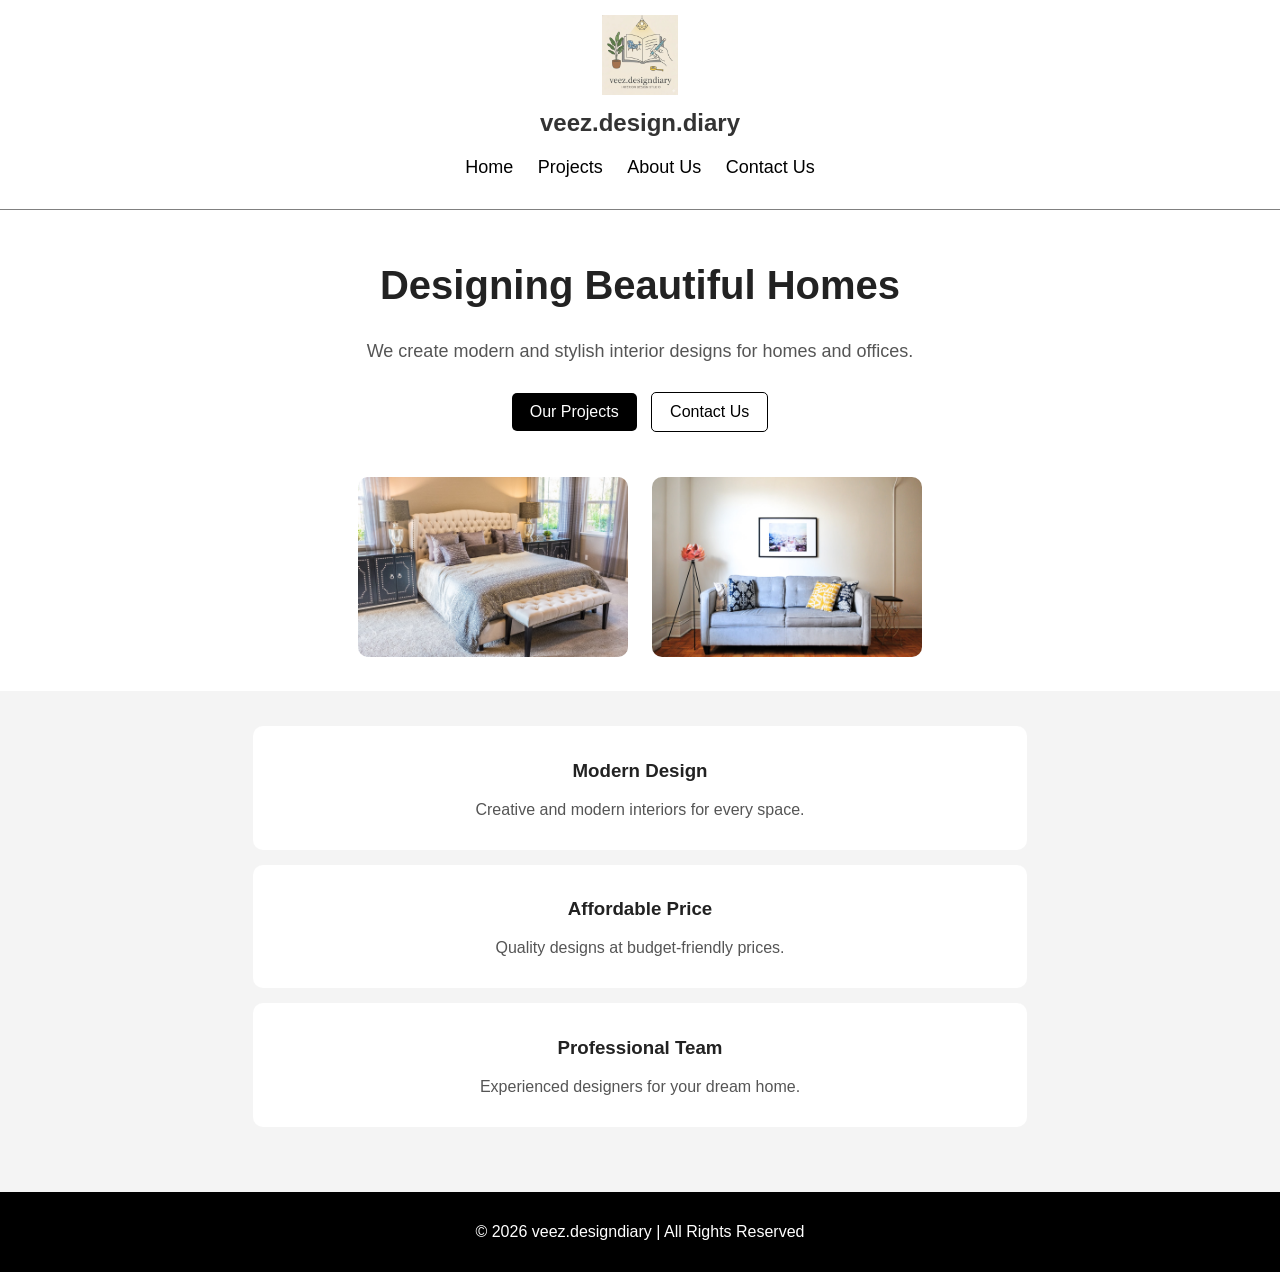
<file: index.html>
<!DOCTYPE html>
<html lang="en">
<head>
    <meta charset="UTF-8">
    <meta name="viewport" content="width=device-width, initial-scale=1.0">
    <title>Home - veez.design.diary</title>
    <link rel="stylesheet" href="css\style.css">
</head>
<body>
    <header>
        <div class="logo-section">
            <img src="images\veezdesign logo.png" alt="logo">
            <h2>veez.design.diary</h2>
        </div>
        <nav>
            <ul>
                <li><a href="index.html">Home</a></li>
                <li><a href="projects.html">Projects</a></li>
                <li><a href="about.html">About Us</a></li>
                <li><a href="contact.html">Contact Us</a></li>
            </ul>
        </nav>
    </header>
    <section class="hero-section">
        <div class="hero-text">
            <h1>Designing Beautiful Homes</h1>
            <p>
                We create modern and stylish interior designs
                for homes and offices.
            </p>
            <div class="buttons">
                <a href="projects.html" class="btn-dark">Our Projects</a>
                <a href="contact.html" class="btn-light">Contact Us</a>
            </div>
        </div>
        <div class="hero-images">
            <img src="images\bedroom.png" alt="Interior">
            <img src="images\sofa.png" alt="Interior">
        </div>
    </section>
    <section class="features-section">
        <div class="feature-box">
            <h3>Modern Design</h3>
            <p>Creative and modern interiors for every space.</p>
        </div>
        <div class="feature-box">
            <h3>Affordable Price</h3>
            <p>Quality designs at budget-friendly prices.</p>
        </div>
        <div class="feature-box">
            <h3>Professional Team</h3>
            <p>Experienced designers for your dream home.</p>
        </div>
    </section>
    <footer>
        <p>© 2026 veez.designdiary | All Rights Reserved</p>
    </footer>

</body>
</file>
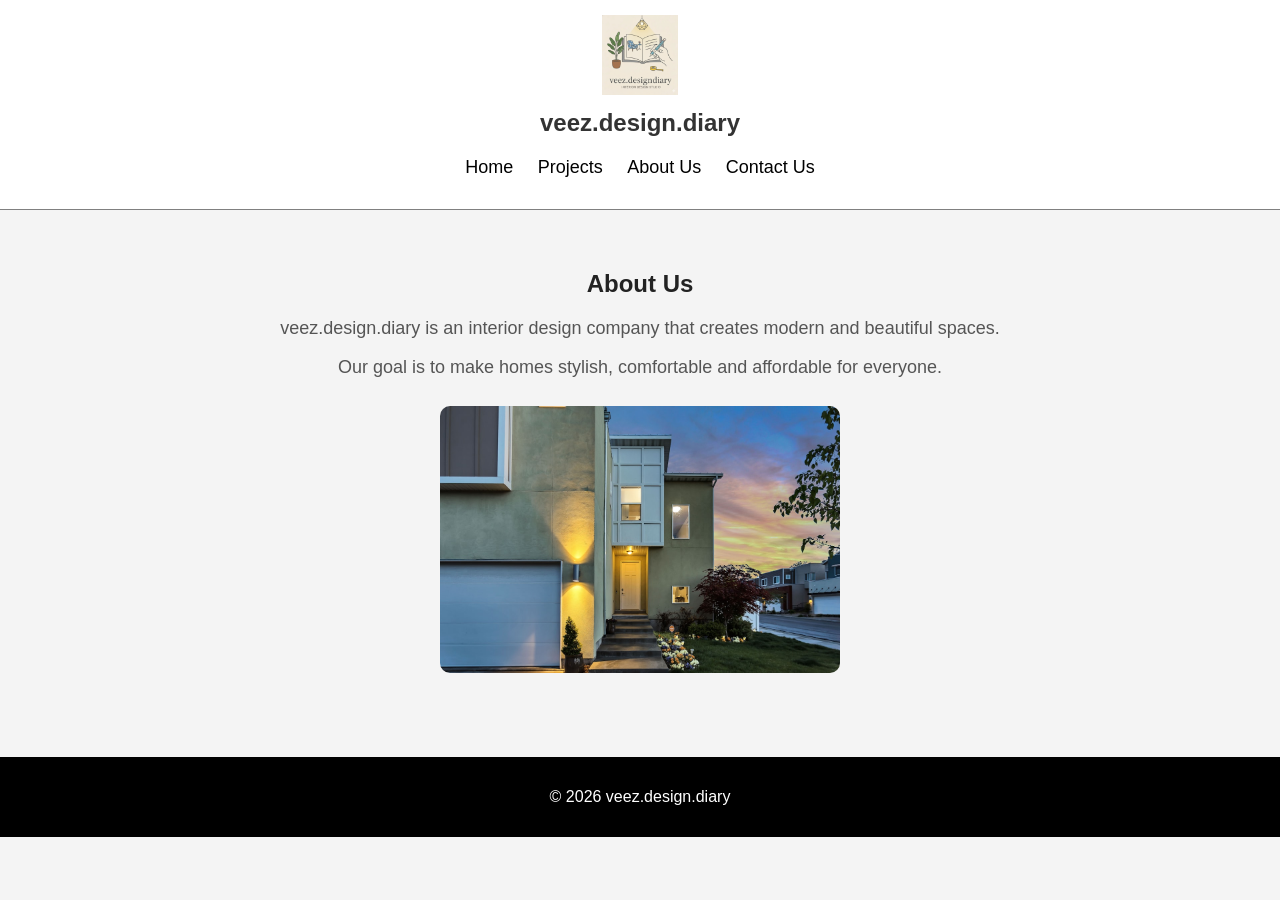
<file: about.html>
<!DOCTYPE html>
<html lang="en">

<head>
    <meta charset="UTF-8">
    <meta name="viewport" content="width=device-width, initial-scale=1.0">
    <title>About Us</title>

    <link rel="stylesheet" href="css\style.css">
</head>

<body>

    <header>

        <div class="logo-section">
            <img src="images\veezdesign logo.png" alt="logo">
            <h2>veez.design.diary</h2>
        </div>
        <nav>
            <ul>
                <li><a href="index.html">Home</a></li>
                <li><a href="projects.html">Projects</a></li>
                <li><a href="about.html">About Us</a></li>
                <li><a href="contact.html">Contact Us</a></li>
            </ul>
        </nav>
    </header>
    <section class="page-section">
        <h1>About Us</h1>
        <p>
            veez.design.diary is an interior design company
            that creates modern and beautiful spaces.
        </p>
        <p>
            Our goal is to make homes stylish,
            comfortable and affordable for everyone.
        </p>
        <img src="images\outside Lawn.png" alt="About Image">
    </section>
    <footer>
        <p>© 2026 veez.design.diary</p>
    </footer>
</body>
</html>
</file>
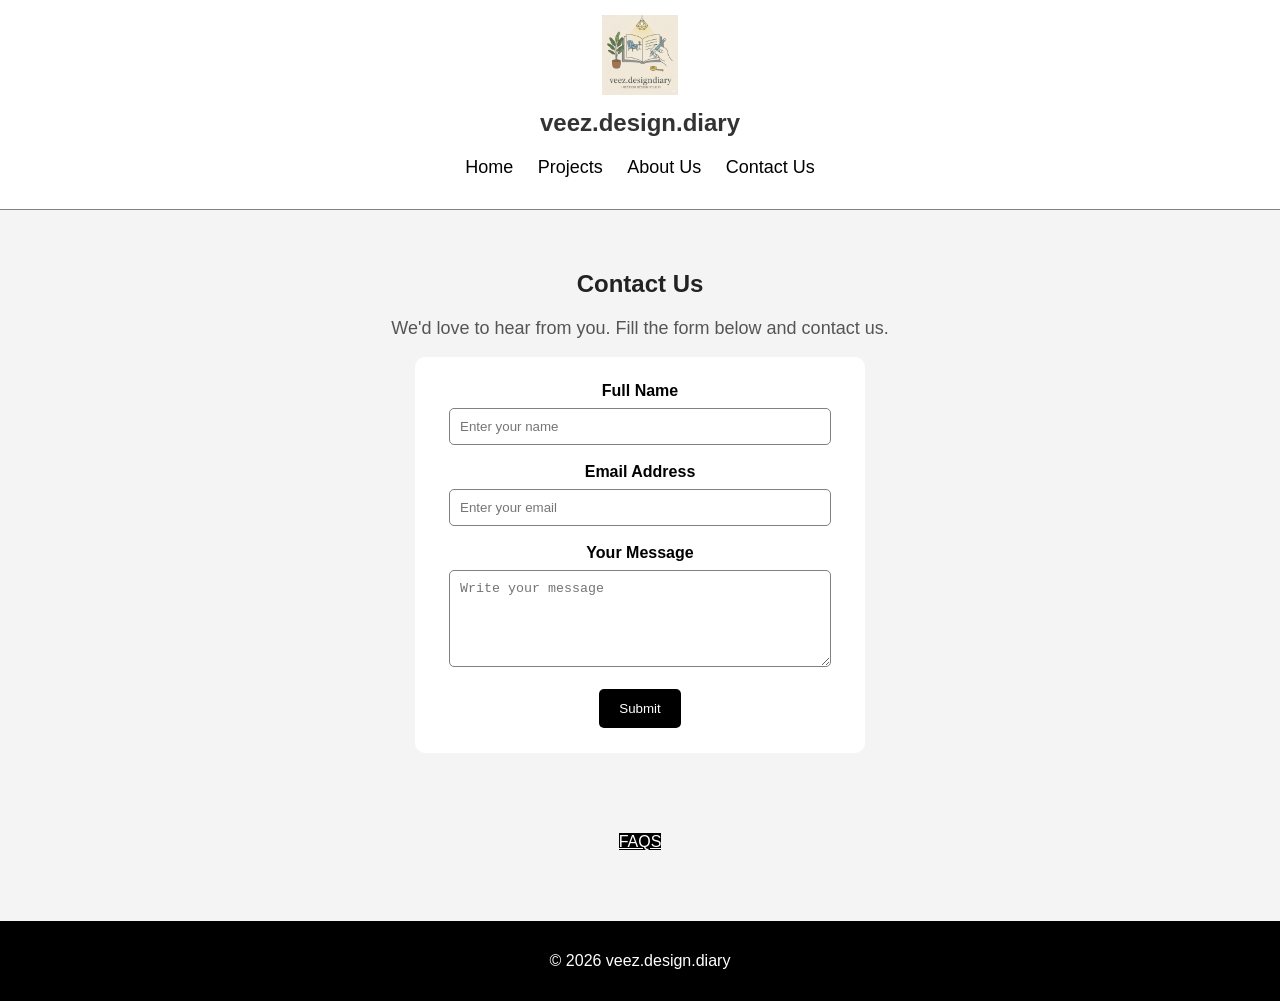
<file: contact.html>
<!DOCTYPE html>
<html lang="en">

<head>
    <meta charset="UTF-8">
    <meta name="viewport" content="width=device-width, initial-scale=1.0">
    <title>Contact Us</title>
    <link rel="stylesheet" href="css\style.css">

</head>

<body>
    <header>
        <div class="logo-section">
            <img src="images\veezdesign logo.png" alt="logo">
            <h2>veez.design.diary</h2>
        </div>
        <nav>
            <ul>
                <li><a href="index.html">Home</a></li>
                <li><a href="projects.html">Projects</a></li>
                <li><a href="about.html">About Us</a></li>
                <li><a href="contact.html">Contact Us</a></li>
            </ul>
        </nav>
    </header>
    <section class="page-section">
        <h1>Contact Us</h1>
        <p>
            We'd love to hear from you.
            Fill the form below and contact us.
        </p>
        <div class="contact-form">
            <label>Full Name</label>
            <br>
            <input type="text" placeholder="Enter your name">
            <br><br>
            <label>Email Address</label>
            <br>
            <input type="email" placeholder="Enter your email">
            <br><br>
            <label>Your Message</label>
            <br>
            <textarea rows="5" placeholder="Write your message"></textarea>
            <br><br>
            <button>Submit</button>
        </div>
    </section>
    <section class="page-section">
        <a href="faq.html" class="btn-dark"> FAQS</a>
    </section>
    <footer>
        <p>© 2026 veez.design.diary</p>
    </footer>
</body>
</file>
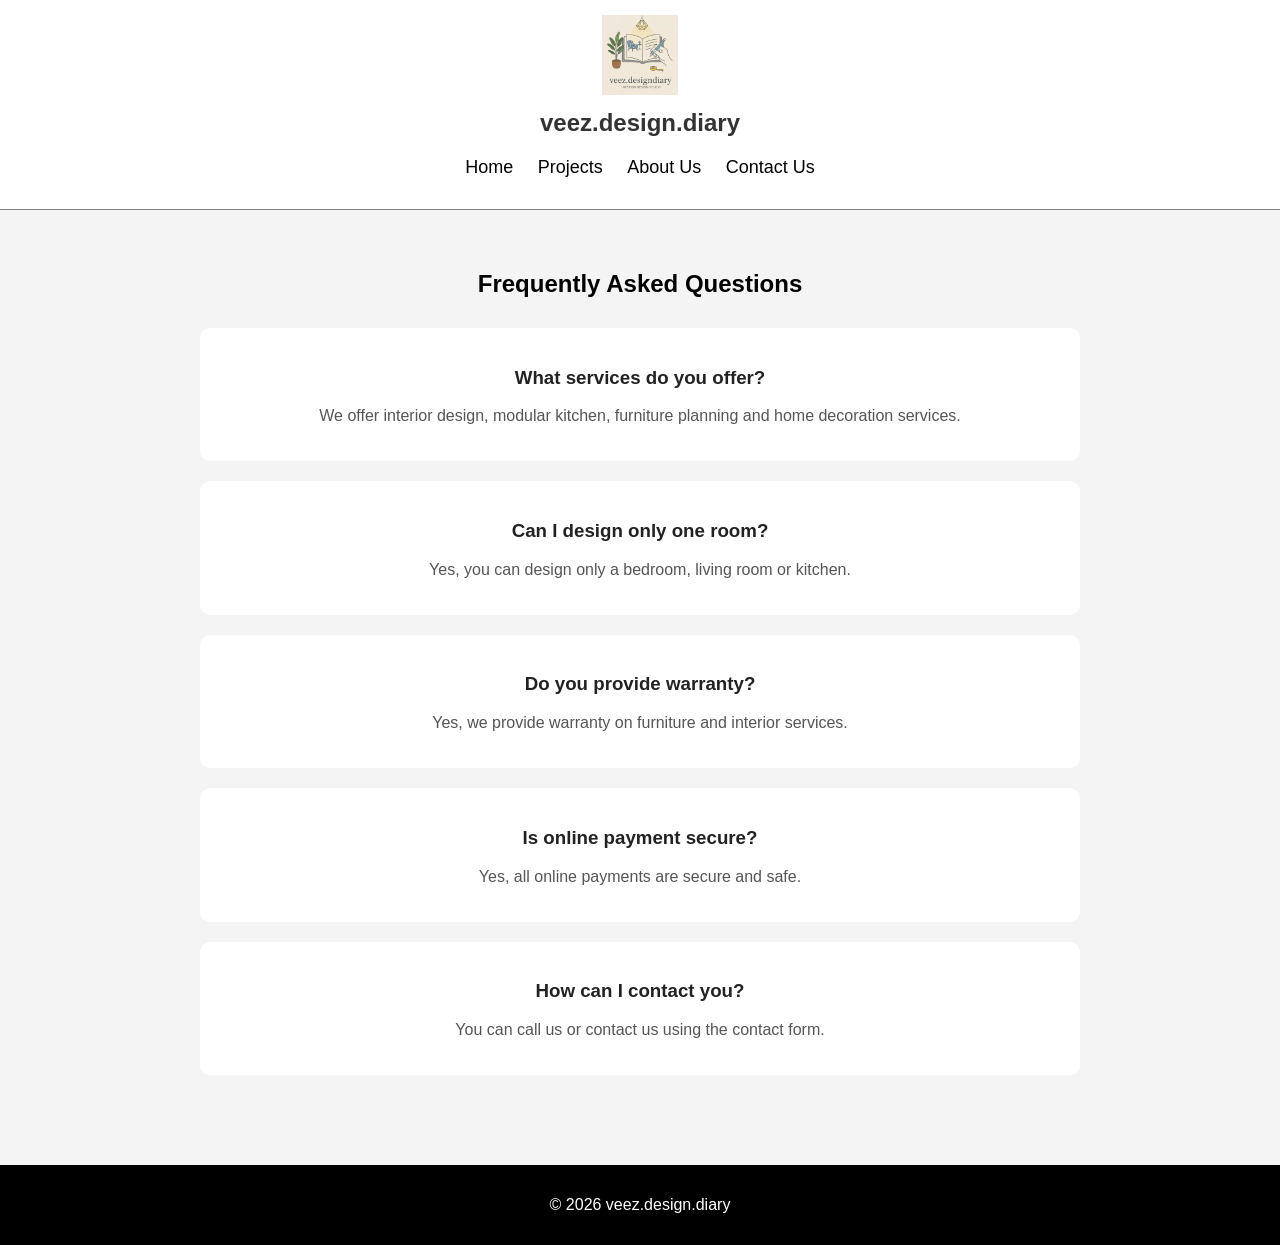
<file: faq.html>
<!DOCTYPE html>
<html lang="en">
<head>
    <meta charset="UTF-8">
    <meta name="viewport" content="width=device-width, initial-scale=1.0">
    <title>FAQs</title>
    <link rel="stylesheet" href="css\style.css">
</head>
<body>
    <header>
        <div class="logo-section">
            <img src="images\veezdesign logo.png" alt="logo">
            <h2>veez.design.diary</h2>
        </div>
        <nav>
            <ul>
                <li><a href="index.html">Home</a></li>
                <li><a href="projects.html">Projects</a></li>
                <li><a href="about.html">About Us</a></li>
                <li><a href="contact.html">Contact Us</a></li>
            </ul>
        </nav>
    </header>
    <section class="faq-section">
        <h1>Frequently Asked Questions</h1>
        <div class="faq-box">
            <h3>What services do you offer?</h3>
            <p>
                We offer interior design, modular kitchen,
                furniture planning and home decoration services.
            </p>
        </div>
        <div class="faq-box">
            <h3>Can I design only one room?</h3>
            <p>
                Yes, you can design only a bedroom,
                living room or kitchen.
            </p>
        </div>
        <div class="faq-box">
            <h3>Do you provide warranty?</h3>
            <p>
                Yes, we provide warranty on furniture
                and interior services.
            </p>
        </div>
        <div class="faq-box">
            <h3>Is online payment secure?</h3>
            <p>
                Yes, all online payments are secure and safe.
            </p>
        </div>
        <div class="faq-box">
            <h3>How can I contact you?</h3>
            <p>
                You can call us or contact us using the contact form.
            </p>
        </div>
    </section>
    <footer>
        <p>© 2026 veez.design.diary</p>
    </footer>

</body>
</file>
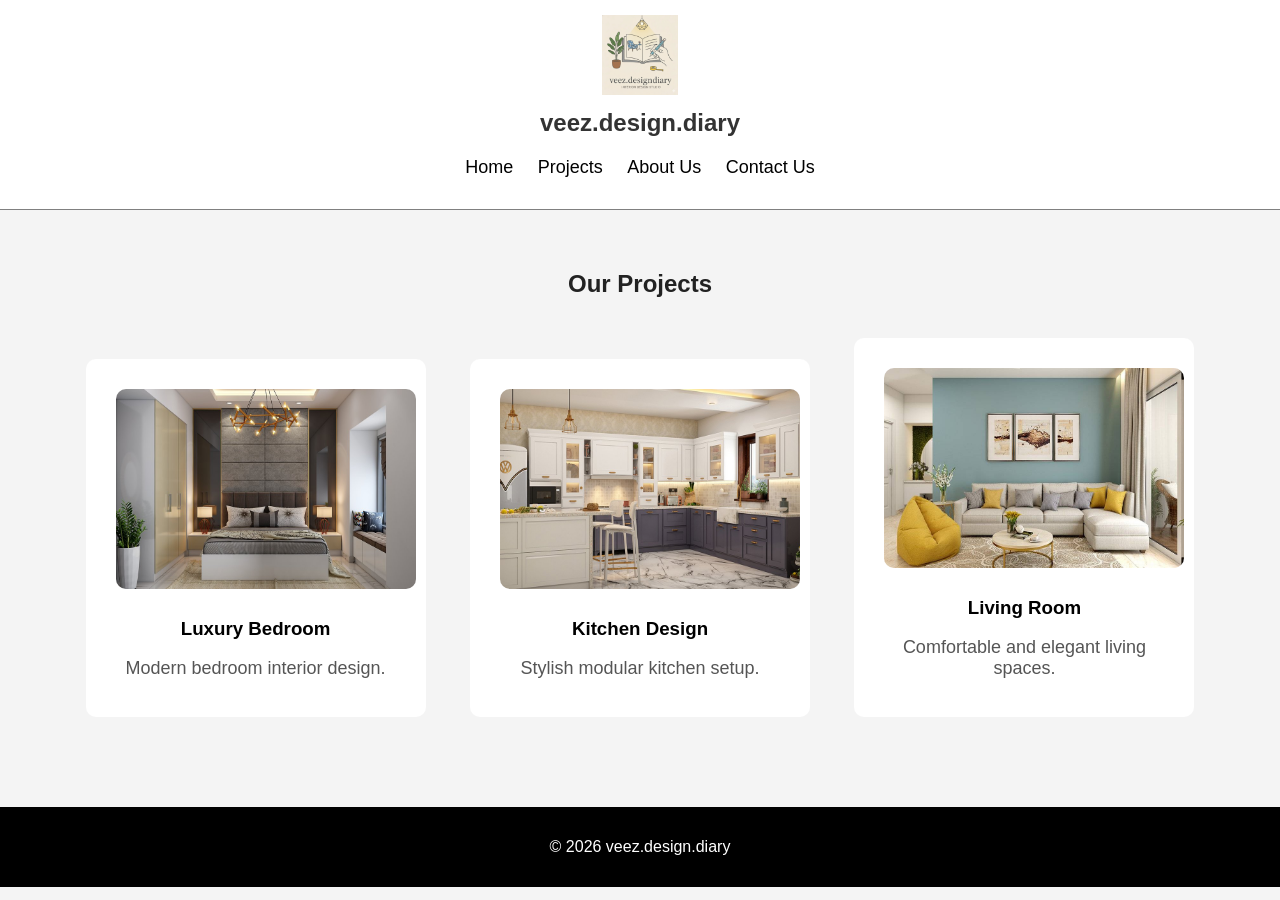
<file: projects.html>
<!DOCTYPE html>
<html lang="en">

<head>
    <meta charset="UTF-8">
    <meta name="viewport" content="width=device-width, initial-scale=1.0">
    <title>Projects</title>
    <link rel="stylesheet" href="css\style.css">
</head>

<body>
    <header>
        <div class="logo-section">
            <img src="images\veezdesign logo.png" alt="logo">
            <h2>veez.design.diary</h2>
        </div>

        <nav>
            <ul>
                <li><a href="index.html">Home</a></li>
                <li><a href="projects.html">Projects</a></li>
                <li><a href="about.html">About Us</a></li>
                <li><a href="contact.html">Contact Us</a></li>
            </ul>
        </nav>
    </header>
    <section class="page-section">
        <h1>Our Projects</h1>
        <div class="cards">
            <div class="card">
                <img src="images\project2.png" alt="Project">
                <h3>Luxury Bedroom</h3>
                <p>Modern bedroom interior design.</p>
            </div>
            <div class="card">
                <img src="images\kitchen.png" alt="Project">
                <h3>Kitchen Design</h3>
                <p>Stylish modular kitchen setup.</p>
            </div>
            <div class="card">
                <img src="images\project1.png" alt="Project">
                <h3>Living Room</h3>
                <p>Comfortable and elegant living spaces.</p>
            </div>
        </div>
    </section>
    <footer>
        <p>© 2026 veez.design.diary</p>
    </footer>
</body>
</file>
